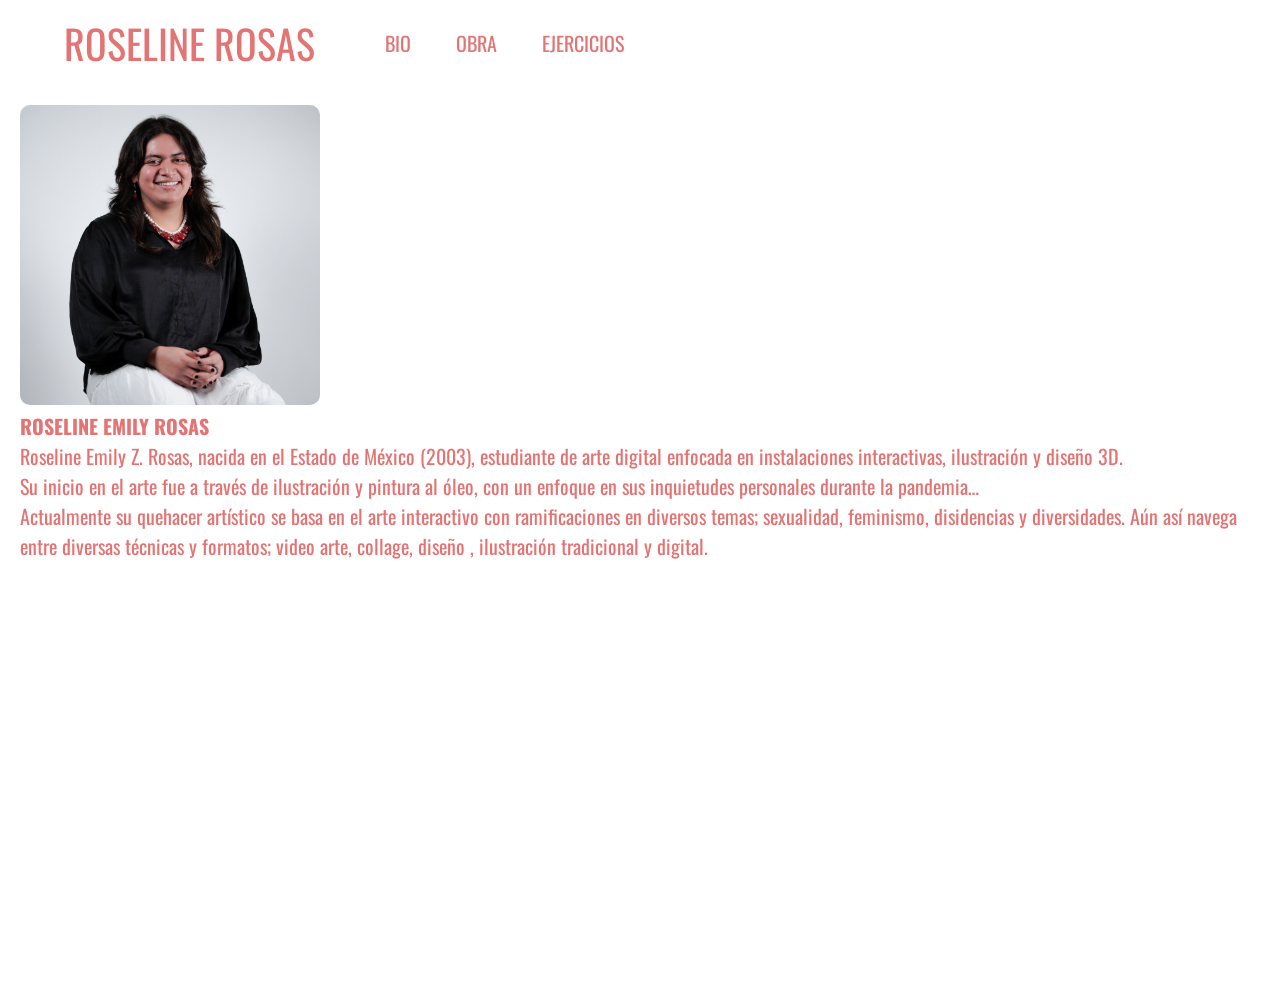
<file: Bio.html>
<!DOCTYPE html>
<html lang="en">
<head>
    <meta charset="UTF-8">
    <meta name="viewport" content="width=device-width, initial-scale=1.0">
    <title>Bio</title>
      <link rel="stylesheet" href="style.css">
</head>
<body>

<header class="header">
        <div><P class="ti">ROSELINE ROSAS</P></div>
        <nav>
            <ul class="nav-links">
                <li><a href="Bio.html">BIO</a></li>
                <li><a href="Obra.html">OBRA</a></li>
                <li><a href="Ex.html">EJERCICIOS</a></li>
            </ul>
        </nav>
    
    </header>

  <div class="cont">
    <img class="rose" src="assets/emily.jpg" alt="emi">

  
    <h1>ROSELINE EMILY ROSAS</h1>
<P>Roseline Emily Z. Rosas, nacida en el Estado de México (2003), estudiante de arte    digital enfocada en instalaciones interactivas, ilustración y diseño 3D.</P>

    <p>Su inicio en el arte fue a través de ilustración y pintura al óleo, con un enfoque en sus inquietudes personales durante la pandemia…</p>
    
   <p> Actualmente su quehacer artístico se basa en el arte interactivo con ramificaciones en diversos temas; sexualidad, feminismo, disidencias y diversidades. Aún así navega entre diversas técnicas y formatos; video arte, collage, diseño , ilustración tradicional y digital.
</p>
<div>


</body>
</html>
</file>
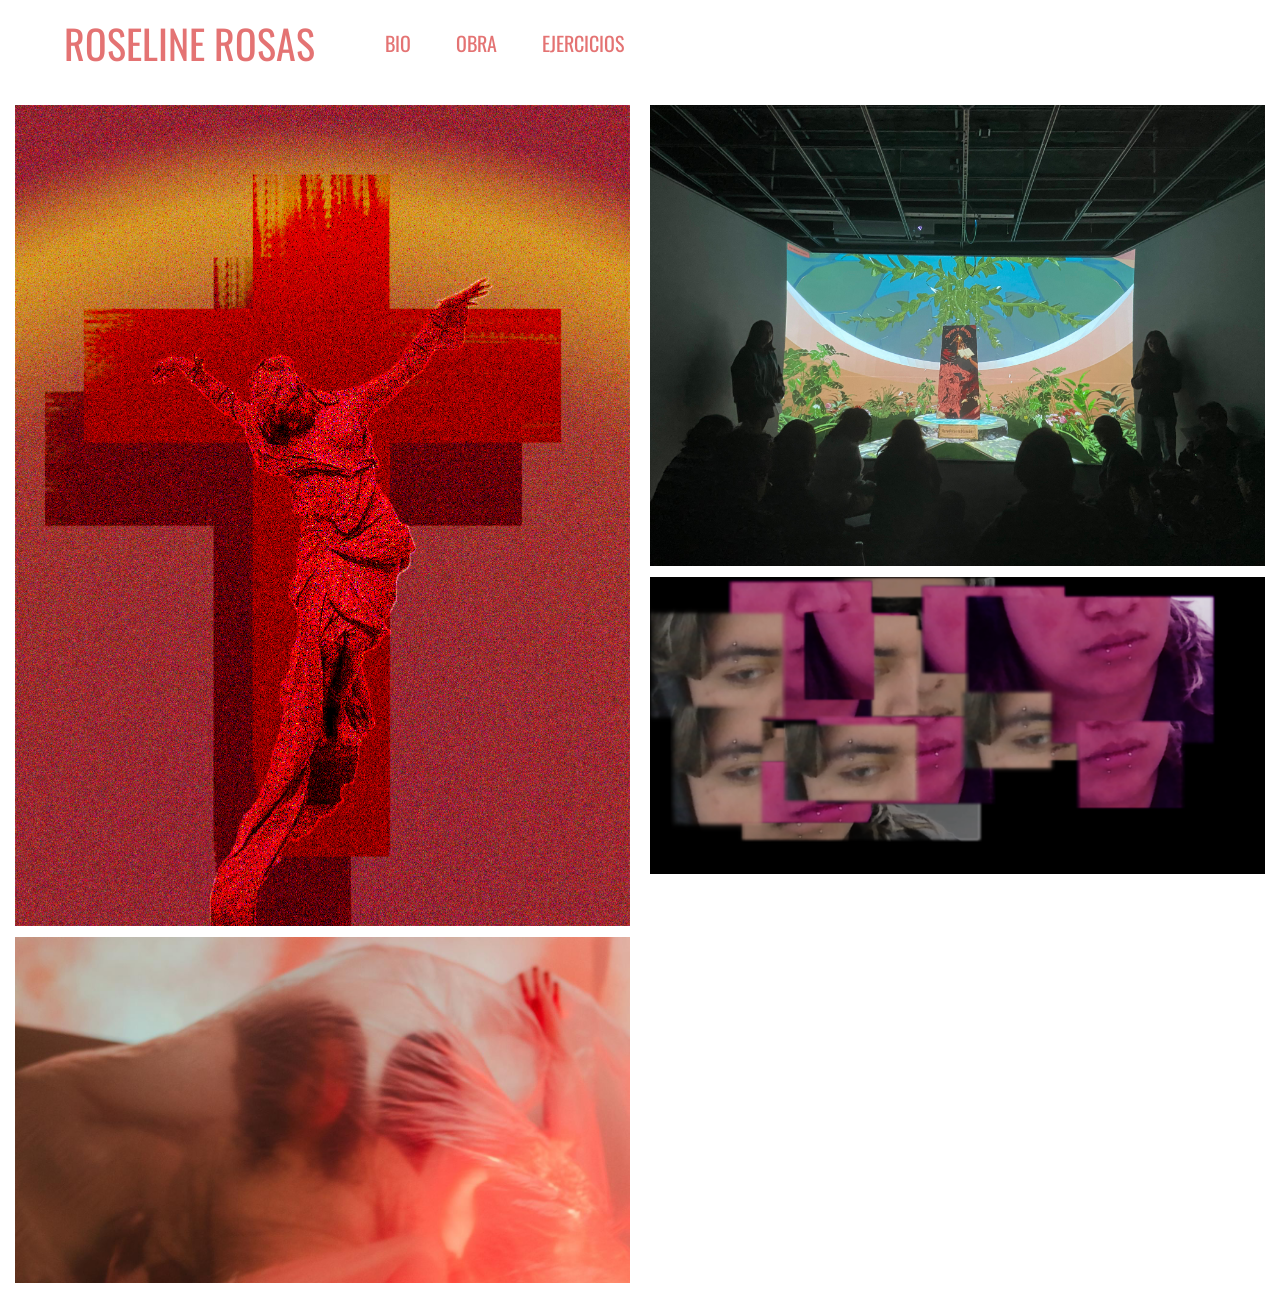
<file: Obra.html>
<!DOCTYPE html>
<html lang="en">
<head>
    <meta charset="UTF-8">
    <meta name="viewport" content="width=device-width, initial-scale=1.0">
    <title>OBRA</title>
           <link rel="stylesheet" href="style.css">

</head>
<body>

 <header class="header">
        <div><P class="ti">ROSELINE ROSAS</P></div>
        <nav>
            <ul class="nav-links">
                <li><a href="Bio.html">BIO</a></li>
                <li><a href="Obra.html">OBRA</a></li>
                <li><a href="Ex.html">EJERCICIOS</a></li>
            </ul>
        </nav>

    </header>

   <!-- Photo Grid -->
<div class="row"> 

  <div class="column"> <a href="">
    <img src="assets\C1.png" style="width:100%">
    <img src="assets/pc.jpeg" style="width:100%">
    </a>
  </div>


  <div class="column"> <a href="">
    <img src="assets/fl.jpeg" style="width:100%">   
    <img src="assets/re.png" style="width:100%">
    </a>
  </div>  

</div>

    

</body>
</html>
</file>
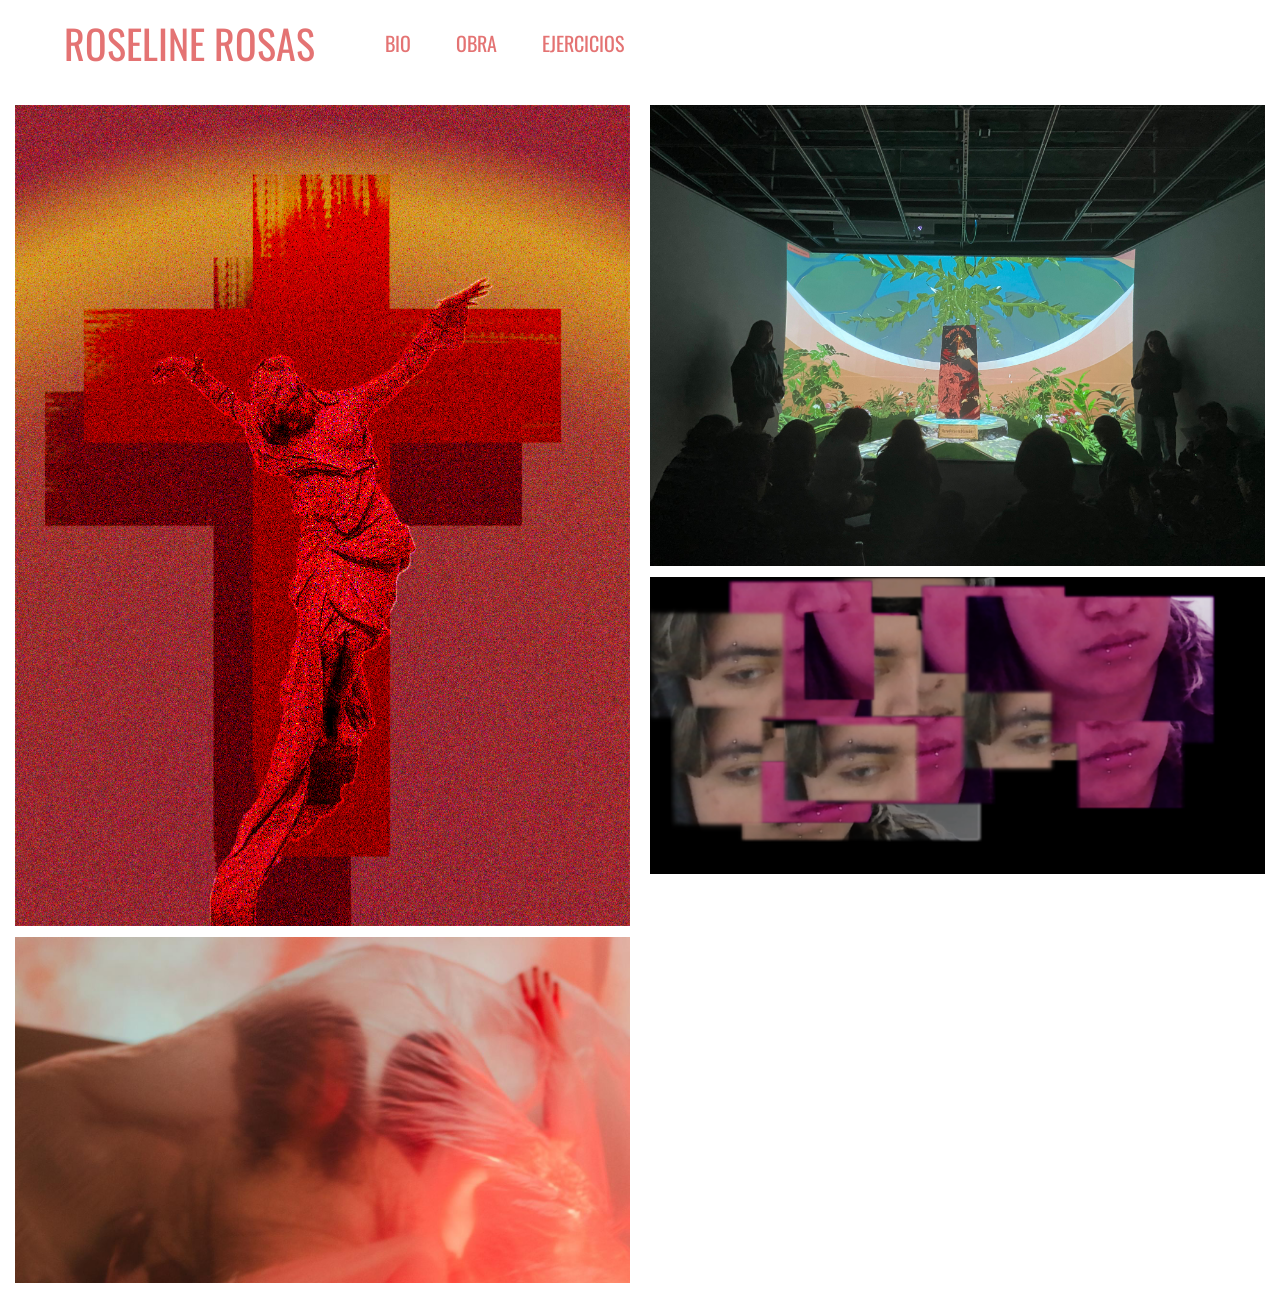
<file: Subpaginas/Obra.html>
<!DOCTYPE html>
<html lang="en">
<head>
    <meta charset="UTF-8">
    <meta name="viewport" content="width=device-width, initial-scale=1.0">
    <title>OBRA</title>
           <link rel="stylesheet" href="../style.css">

</head>
<body>

 <header class="header">
        <div><P class="ti">ROSELINE ROSAS</P></div>
        <nav>
            <ul class="nav-links">
                <li><a href="/Subpaginas/Bio.html">BIO</a></li>
                <li><a href="/Subpaginas/Obra.html">OBRA</a></li>
                <li><a href="/Subpaginas/Ex.html">EJERCICIOS</a></li>
            </ul>
        </nav>

    </header>

   <!-- Photo Grid -->
<div class="row"> 

  <div class="column"> <a href="">
    <img src="\assets\C1.png" style="width:100%">
    <img src="\assets/pc.jpeg" style="width:100%">
    </a>
  </div>


  <div class="column"> <a href="">
    <img src="\assets/fl.jpeg" style="width:100%">   
    <img src="\assets/re.png" style="width:100%">
    </a>
  </div>  

</div>

    

</body>
</html>
</file>
<file: style.css>
@import url('https://fonts.googleapis.com/css2?family=Bebas+Neue&family=Oswald:wght@200..700&display=swap');

body{
    color: rgb(228, 115, 115);
    margin: 0;
    padding: 0;
z-index: 1;
}

.ti{background-color: transparent;
margin-right: 50px;
color: rgb(228, 115, 115);
text-decoration: none;
font-size: 40px;
}


*{
    box-sizing: border-box;
    margin: 0;
    padding: 0;
    font-family: "Oswald", sans-serif;
    font-size: 20px;
}

.header{
    display: flex;
    justify-content: flex-start;
    align-items: center;
    height: 85px;
    padding: 5px 5%;
    position: relative;
    z-index: 2;
}

.header .nav-links{
    list-style: none;

}
.header .nav-links li{
    display: inline-block;
    padding: 0 20px;

}

.header .nav-links li:hover{
    transform: scale(1.2);
}

.header .nav-links a{
    font-size: 700;
    color: rgb(228, 115, 115);
    text-decoration: none;
}

.header .nav-links li a:hover{
    color:rgb(232, 61, 61) ;
}


.header .btn button{
    font-weight: 700;
    color:rgb(228, 115, 115) ;
    padding: 9px 25px;
}


.header .btn button:hover{
    background-color:  rgb(230, 45, 45);
    color:  rgb(228, 115, 115);
    transform: scale(1.2);
}



video{
    position: fixed;
    top: 0;
    left: 0;
    width: 100%;
    height: 100%;
    object-fit: cover;
   
}

.capa{
    position: fixed;
    top: 0;
    left: 0;
    width: 100%;
    height: 100%;
    background: rgb(41, 16, 16);
    opacity: .5;
    mix-blend-mode: overlay;

}

.rose {
    width: 300px;
    border-radius: 10px;

}


.cont{
    height: 100vh;
    justify-content: center;
   padding: 20px;

    
}


.row{
    display: flex;
    padding: 5px;
}


.column{
    flex: 75%;
    padding: 10px;
}

.column img{
margin-top: 5px;
}

@media (max-width:600px){
    .column{
        flex: 125%
    }
}
</file>
